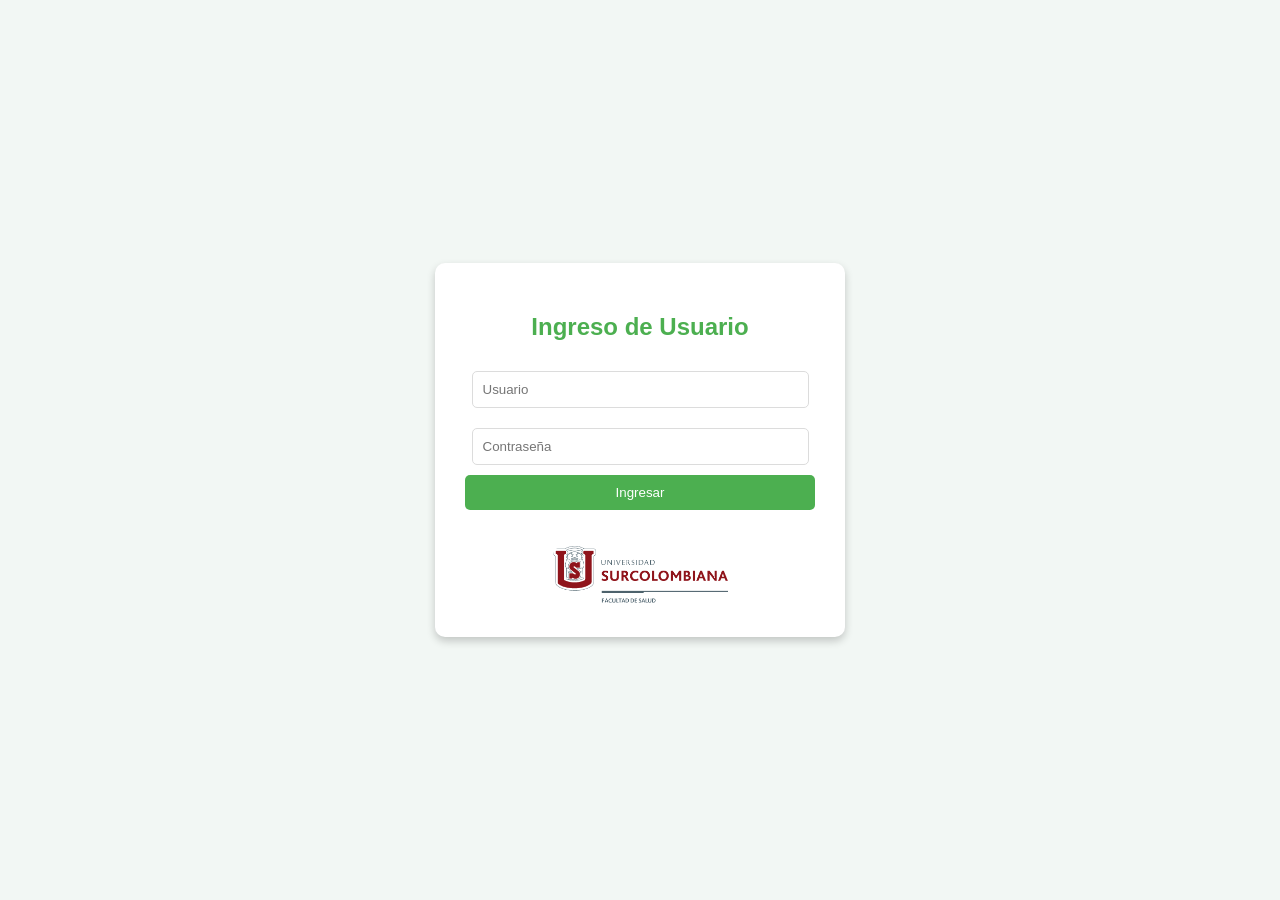
<file: index.html>
<!-- Juan Camilo Trujillo Leiva 20211199220 -->
<!-- Leidy Johana Casas Vanegas 20211198957 -->

<!DOCTYPE html>
<html lang="es">
<head>
    <meta charset="UTF-8">
    <meta name="viewport" content="width=device-width, initial-scale=1.0">
    <title>Ingreso de Usuario</title>
    <link rel="stylesheet" href="estilo.css">
</head>
<body>

    <!-- Contenedor del formulario de ingreso -->
    <div class="login-container">
        <h2>Ingreso de Usuario</h2>
        <form onsubmit="return validarUsuario()">
            <input type="text" id="usuario" placeholder="Usuario" required>
            <input type="password" id="contraseña" placeholder="Contraseña" required>
            <button type="submit">Ingresar</button>
        </form>
        <p id="mensaje-error"></p>

        <!-- Imagen debajo del formulario -->
        <img src="salud.png" alt="Imagen Hospital" class="imagen-login">
    </div>

    <script>
        // Función de validación
        function validarUsuario() {
            const usuario = document.getElementById('usuario').value;
            const contraseña = document.getElementById('contraseña').value;
            const mensajeError = document.getElementById('mensaje-error');

            if (usuario === 'IngenieroJulian' && contraseña === 'USCO2025') {
                alert('¡Bienvenido, Ingeniero Julian!');
                window.location.href = 'index2_m.html'; // Redirecciona a la segunda página
                return false;
            } else {
                mensajeError.textContent = 'Usuario o contraseña incorrectos';
                mensajeError.style.color = '#d9534f'; // Rojo suave
                return false;
            }
        }
    </script>

</body>
</html>
</file>
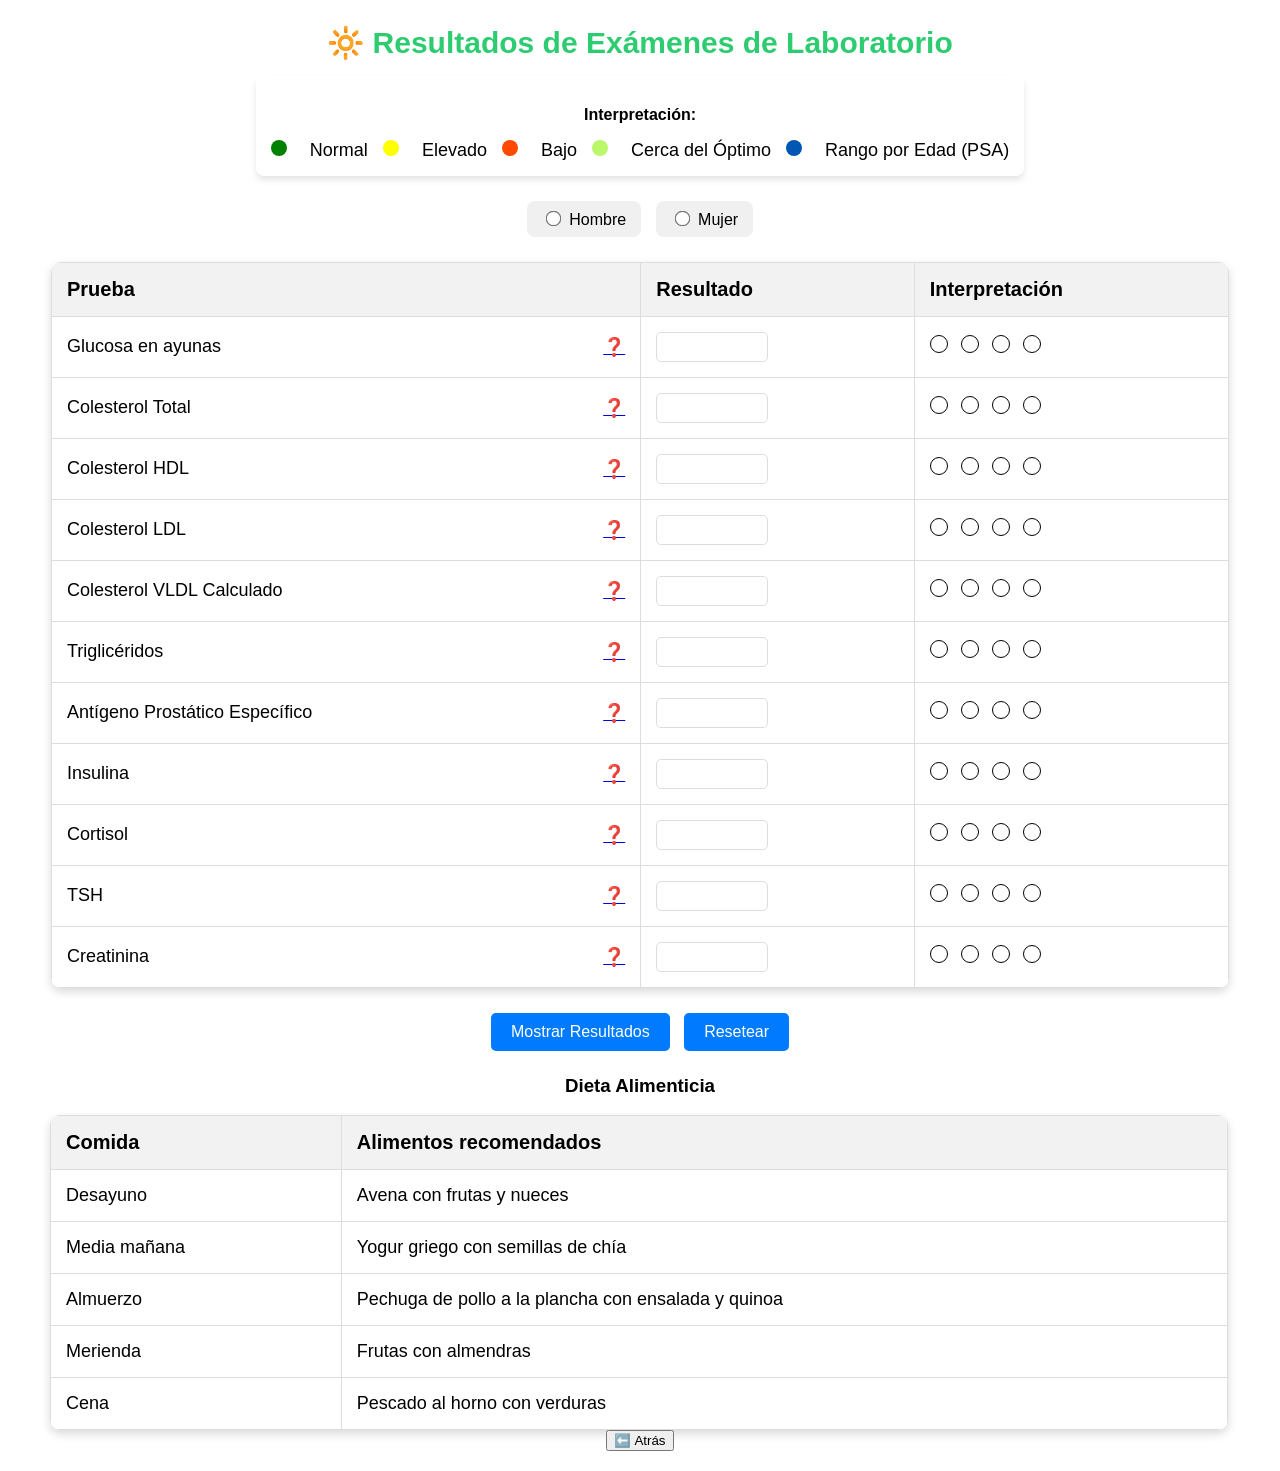
<file: index3_p.html>
<!DOCTYPE html>
<html lang="es">
<head>
    <meta charset="UTF-8">
    <meta name="viewport" content="width=device-width, initial-scale=1.0">
    <title>Resultados de Exámenes</title>
    <link rel="stylesheet" href="stilo3.css">
    <style>
        .info-icon {
            margin-left: 10px;
            float: right;
        }
    </style>
</head>


<body>

    <h2>🔆 <b>Resultados de Exámenes de Laboratorio</b></h2>

    <!-- Leyenda de colores -->
    <div class="leyenda">
        <p><b>Interpretación:</b></p>
        <div class="bolitas">
            <span class="circle verde"></span> Normal
            <span class="circle amarillo"></span> Elevado
            <span class="circle naranja"></span> Bajo
            <span class="circle dorado"></span> Cerca del Óptimo
            <span class="circle azul"></span> Rango por Edad (PSA)
        </div>
    </div>

    <div class="genero">
        <label><input type="radio" name="genero" value="hombre"> Hombre</label>
        <label><input type="radio" name="genero" value="mujer"> Mujer</label>
    </div>
    
    <div class="container">
        <table>
            <tr>
                <th>Prueba</th>
                <th>Resultado</th>
                <th>Interpretación</th>
            </tr>
            <tr>
                <td>Glucosa en ayunas <a href='https://medlineplus.gov/spanish/glucose.html' target='_blank' class='info-icon'>❓</a></td>
                <td><input type="number" class="resultado-input" data-tipo="glucosa"></td>
                <td>
                    <span class="circle blanco"></span>
                    <span class="circle blanco"></span>
                    <span class="circle blanco"></span>
                    <span class="circle blanco"></span>
                </td>
            </tr>
            <tr>
                <td>Colesterol Total <a href='https://medlineplus.gov/spanish/cholesterol.html' target='_blank' class='info-icon'>❓</a></td>
                <td><input type="number" class="resultado-input"></td>
                <td>
                    <span class="circle blanco"></span>
                    <span class="circle blanco"></span>
                    <span class="circle blanco"></span>
                    <span class="circle blanco"></span>
                </td>
            </tr>
            <tr>
                <td>Colesterol HDL <a href='https://medlineplus.gov/spanish/cholesterol.html' target='_blank' class='info-icon'>❓</a></td>
                <td><input type="number" class="resultado-input"></td>
                <td>
                    <span class="circle blanco"></span>
                    <span class="circle blanco"></span>
                    <span class="circle blanco"></span>
                    <span class="circle blanco"></span>
                </td>
            </tr>
            <tr>
                <td>Colesterol LDL <a href='https://medlineplus.gov/spanish/cholesterol.html' target='_blank' class='info-icon'>❓</a></td>
                <td><input type="number" class="resultado-input"></td>
                <td>
                    <span class="circle blanco"></span>
                    <span class="circle blanco"></span>
                    <span class="circle blanco"></span>
                    <span class="circle blanco"></span>
                </td>
            </tr>
            <tr>
                <td>Colesterol VLDL Calculado <a href='https://medlineplus.gov/spanish/cholesterol.html' target='_blank' class='info-icon'>❓</a></td>
                <td><input type="number" class="resultado-input"></td>
                <td>
                    <span class="circle blanco"></span>
                    <span class="circle blanco"></span>
                    <span class="circle blanco"></span>
                    <span class="circle blanco"></span>
                </td>
            </tr>
            <tr>
                <td>Triglicéridos <a href='https://medlineplus.gov/spanish/triglycerides.html' target='_blank' class='info-icon'>❓</a></td>
                <td><input type="number" class="resultado-input"></td>
                <td>
                    <span class="circle blanco"></span>
                    <span class="circle blanco"></span>
                    <span class="circle blanco"></span>
                    <span class="circle blanco"></span>
                </td>
            </tr>
            <tr>
                <td>Antígeno Prostático Específico <a href='https://medlineplus.gov/spanish/prostatecancerscreening.html' target='_blank' class='info-icon'>❓</a></td>
                <td><input type="number" class="resultado-input"></td>
                <td>
                    <span class="circle blanco"></span>
                    <span class="circle blanco"></span>
                    <span class="circle blanco"></span>
                    <span class="circle blanco"></span>
                </td>
            </tr>

            <tr>
                <td>Insulina <a href='https://medlineplus.gov/spanish/pruebas-de-laboratorio/insulina-en-la-sangre/' target='_blank' class='info-icon'>❓</a></td>
                <td><input type="number" class="resultado-input"></td>
                <td>
                    <span class="circle blanco"></span>
                    <span class="circle blanco"></span>
                    <span class="circle blanco"></span>
                    <span class="circle blanco"></span>
                </td>
            </tr>
            <tr>
                <td>Cortisol <a href='https://medlineplus.gov/spanish/pruebas-de-laboratorio/prueba-de-cortisol/' target='_blank' class='info-icon'>❓</a></td>
                <td><input type="number" class="resultado-input"></td>
                <td>
                    <span class="circle blanco"></span>
                    <span class="circle blanco"></span>
                    <span class="circle blanco"></span>
                    <span class="circle blanco"></span>
                </td>
            </tr>
            <tr>
                <td>TSH <a href='https://medlineplus.gov/spanish/pruebas-de-laboratorio/prueba-de-tsh/' target='_blank' class='info-icon'>❓</a></td>
                <td><input type="number" class="resultado-input"></td>
                <td>
                    <span class="circle blanco"></span>
                    <span class="circle blanco"></span>
                    <span class="circle blanco"></span>
                    <span class="circle blanco"></span>
                </td>
            </tr>
            <tr>
                <td>Creatinina <a href='https://medlineplus.gov/spanish/pruebas-de-laboratorio/prueba-de-creatinina/' target='_blank' class='info-icon'>❓</a></td>
                <td><input type="number" class="resultado-input"></td>
                <td>
                    <span class="circle blanco"></span>
                    <span class="circle blanco"></span>
                    <span class="circle blanco"></span>
                    <span class="circle blanco"></span>
                </td>
            </tr>
            
        </table>
    </div>

    <!-- Botones para mostrar resultados y resetear -->
    <div class="botones">
        <button id="mostrarResultados">Mostrar Resultados</button>
        <button id="resetear">Resetear</button>
    </div>
    
    <!-- Dieta Alimenticia -->
    <div class="dieta">
        <h3>Dieta Alimenticia</h3>
        <table>
            <tr>
                <th>Comida</th>
                <th>Alimentos recomendados</th>
            </tr>
            <tr>
                <td>Desayuno</td>
                <td>Avena con frutas y nueces</td>
            </tr>
            <tr>
                <td>Media mañana</td>
                <td>Yogur griego con semillas de chía</td>
            </tr>
            <tr>
                <td>Almuerzo</td>
                <td>Pechuga de pollo a la plancha con ensalada y quinoa</td>
            </tr>
            <tr>
                <td>Merienda</td>
                <td>Frutas con almendras</td>
            </tr>
            <tr>
                <td>Cena</td>
                <td>Pescado al horno con verduras</td>
            </tr>
        </table>
    </div> 

    <!-- Botón para volver atrás -->
    <div class="boton-atras">
        <button onclick="window.history.back()">⬅️ Atrás</button>
    </div>

    <script>
        document.getElementById("mostrarResultados").addEventListener("click", function() {
            let inputs = document.querySelectorAll(".resultado-input");
            let completo = true;

            inputs.forEach(input => {
                if (input.value.trim() === "") {
                    completo = false;
                }
            });

            if (completo) {
                alert("Resultados guardados correctamente.");
            } else {
                alert("Por favor, llena todas las casillas antes de continuar.");
            }
        });

        document.getElementById("resetear").addEventListener("click", function() {
            document.querySelectorAll(".resultado-input").forEach(input => {
                input.value = "";
            });
        });
    </script>
    
<script src="script.js"></script>

</body>
</html>
</file>
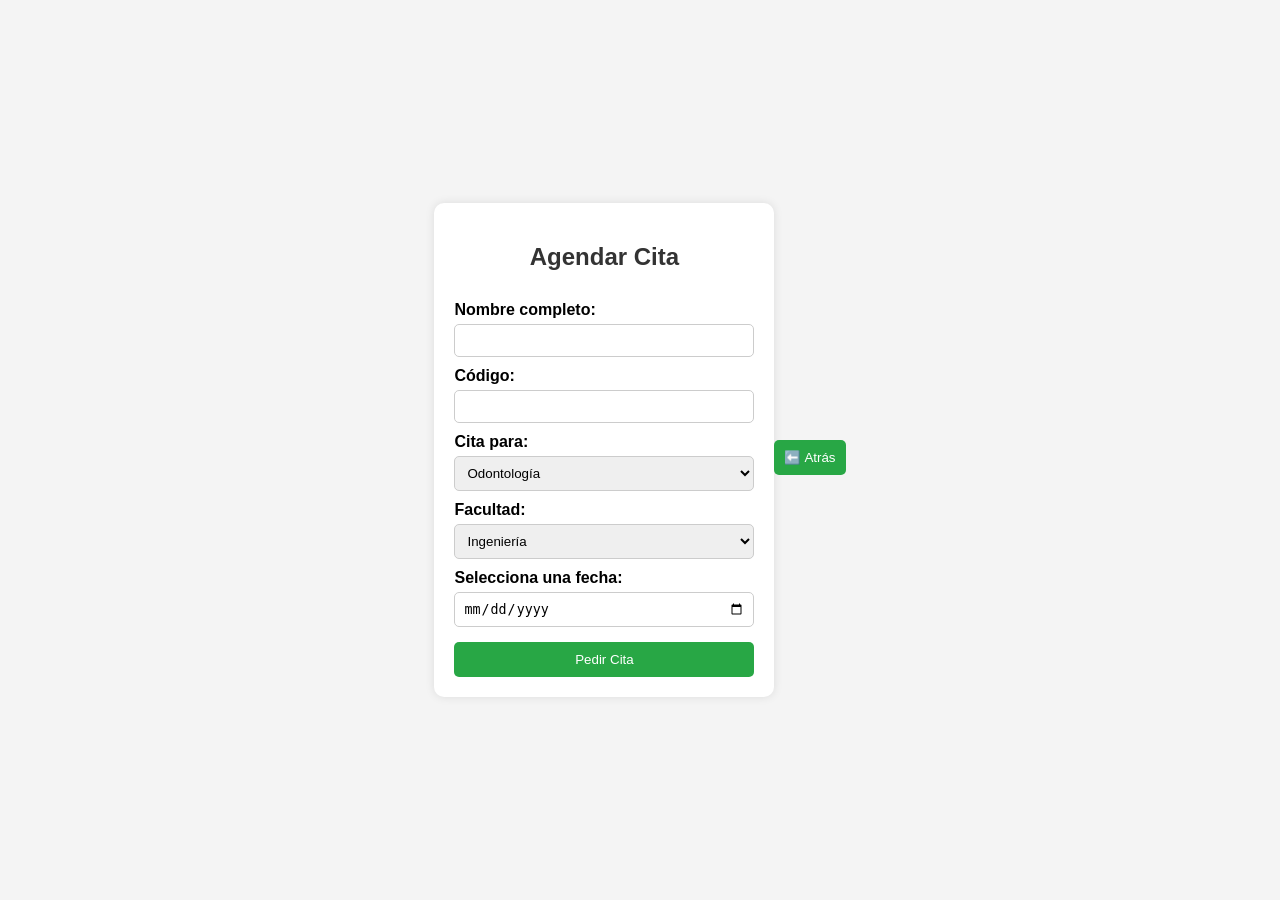
<file: index4_m.html>
<!DOCTYPE html>
<html lang="es">
<head>
    <meta charset="UTF-8">
    <meta name="viewport" content="width=device-width, initial-scale=1.0">
    <title>Pedir Cita</title>
    <link rel="stylesheet" href="estilo4.css">
</head>
<body>
    <div class="container">
        <h2>Agendar Cita</h2>
        <form action="#" method="post">
            <label for="nombre">Nombre completo:</label>
            <input type="text" id="nombre" name="nombre" required>

            <label for="codigo">Código:</label>
            <input type="text" id="codigo" name="codigo" required>

            <label for="cita">Cita para:</label>
            <select id="cita" name="cita">
                <option value="odontologia">Odontología</option>
                <option value="medicina">Medicina General</option>
                <option value="psicologia">Psicología</option>
                <option value="fisioterapia">Fisioterapia</option>
            </select>

            <label for="facultad">Facultad:</label>
            <select id="facultad" name="facultad">
                <option value="ingenieria">Ingeniería</option>
                <option value="ciencias_sociales">Ciencias Sociales</option>
                <option value="economia">Economía</option>
                <option value="licenciatura">Licenciatura</option>
            </select>

            <label for="fecha">Selecciona una fecha:</label>
            <input type="date" id="fecha" name="fecha" required>

            <button type="submit">Pedir Cita</button>
        </form>
    </div>

    <!-- Botón para volver atrás -->
    <div class="boton-atras">
        <button onclick="window.history.back()">⬅️ Atrás</button>
    </div>

</body>
</html>
</file>
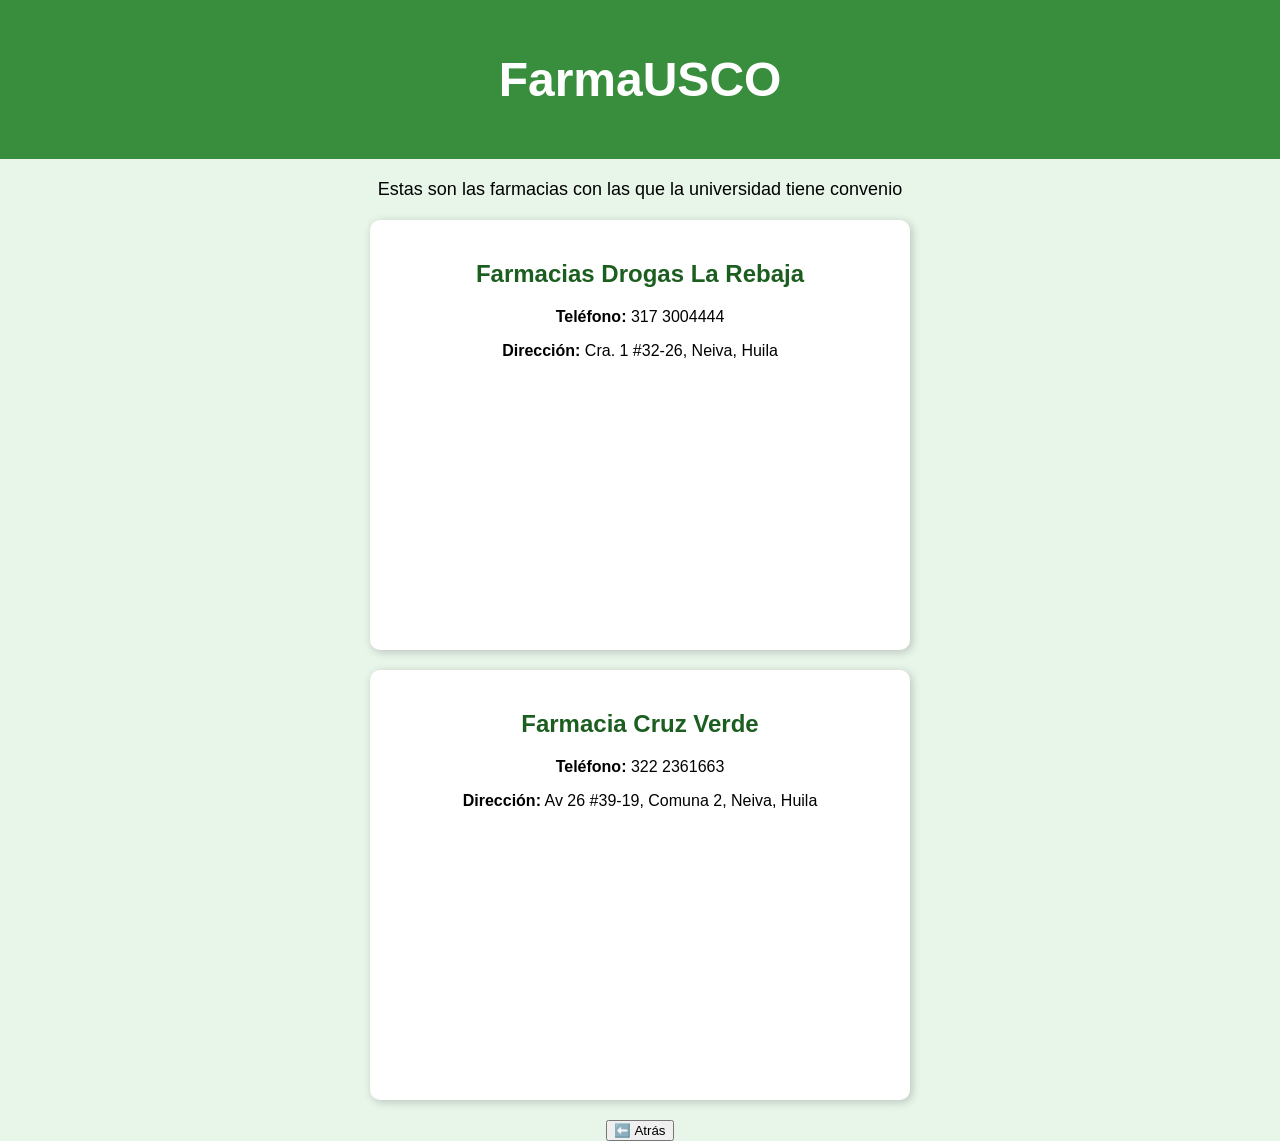
<file: index5_f.html>
<!DOCTYPE html>
<html lang="es">
<head>
    <meta charset="UTF-8">
    <meta name="viewport" content="width=device-width, initial-scale=1.0">
    <title>FarmaUSCO</title>
    <link rel="stylesheet" href="estilo5.css">
</head>
<body>
    <header>
        <h1>FarmaUSCO</h1>
    </header>

    <section class="intro">
        <p>Estas son las farmacias con las que la universidad tiene convenio</p>
    </section>

    <section class="farmacia">
        <h2>Farmacias Drogas La Rebaja</h2>
        <p><strong>Teléfono:</strong> 317 3004444</p>
        <p><strong>Dirección:</strong> Cra. 1 #32-26, Neiva, Huila</p>
        <iframe 
            src="https://www.google.com/maps?q=Cra.+1+%23+32-26,+Neiva,+Huila&output=embed"
            width="400" height="250" loading="lazy"></iframe>
    </section>

    <section class="farmacia">
        <h2>Farmacia Cruz Verde</h2>
        <p><strong>Teléfono:</strong> 322 2361663</p>
        <p><strong>Dirección:</strong> Av 26 #39-19, Comuna 2, Neiva, Huila</p>
        <iframe 
            src="https://www.google.com/maps?q=Av+26+%23+39-19,+Neiva,+Huila&output=embed"
            width="400" height="250" loading="lazy"></iframe>
    </section>

    <!-- Botón para volver atrás -->
    <div class="boton-atras">
        <button onclick="window.history.back()">⬅️ Atrás</button>
    </div>


</body>
</html>
</file>
<file: estilo.css>
/* Estilo general */
body {
    background-color: #f2f7f4; /* Blanco con toque verde suave */
    display: flex;
    justify-content: center;
    align-items: center;
    height: 100vh;
    font-family: Arial, sans-serif;
    margin: 0;
}

/* Contenedor del login */
.login-container {
    background-color: #ffffff;
    padding: 30px;
    border-radius: 10px;
    box-shadow: 0 4px 8px rgba(0, 0, 0, 0.2);
    width: 350px;
    text-align: center;
}

.login-container h2 {
    color: #4CAF50; /* Verde tipo hospital */
    margin-bottom: 20px;
}

/* Estilo de los inputs */
.login-container input[type="text"],
.login-container input[type="password"] {
    width: 90%;
    padding: 10px;
    margin: 10px 0;
    border: 1px solid #dcdcdc;
    border-radius: 5px;
}

.imagen-login {
    margin-top: 20px;
    width: 50%; /* Ajusta el tamaño de la imagen */
    border-radius: 10px; /* Opcional: bordes redondeados */
}

/* Estilo del botón */
.login-container button {
    background-color: #4CAF50;
    color: white;
    padding: 10px;
    border: none;
    border-radius: 5px;
    cursor: pointer;
    width: 100%;
}

.login-container button:hover {
    background-color: #45a049;
}
</file>
<file: stilo3.css>
body {
    font-family: Arial, sans-serif;
    background-color: white; 
    margin: 20px;
    text-align: center;
}

h2 {
    font-size: 30px; 
    margin-bottom: 15px;
    color: #2ECC71; 
}

.leyenda {
    background: #ffffff;
    padding: 15px;
    border-radius: 8px;
    box-shadow: 0px 4px 6px rgba(0, 0, 0, 0.1);
    display: inline-block;
    margin-bottom: 20px;
}

.bolitas {
    display: flex;
    justify-content: center;
    gap: 15px;
    margin-top: 5px;
    font-size: 18px;
}

.container {
    display: flex;
    justify-content: center;
    margin-top: 20px;
}

table {
    width: 95%; 
    border-collapse: collapse;
    background: white;
    box-shadow: 0px 4px 10px rgba(0, 0, 0, 0.15);
    border-radius: 10px;
    overflow: hidden;
}

th, td {
    border: 1px solid #ddd;
    padding: 15px;
    text-align: left;
    font-size: 18px; 
}

th {
    background-color: #f2f2f2;
    font-weight: bold;
    font-size: 20px;
}

.circle {
    height: 16px; 
    width: 16px;
    border-radius: 50%;
    display: inline-block;
    margin-right: 8px;
}

.blanco { background-color: white; border: 1px solid black; }
.verde { background-color: green; }
.amarillo { background-color: yellow; }
.naranja { background-color: rgb(255, 72, 0); }
.dorado { background-color: rgb(186, 247, 105); }
.azul { background-color: #0056b3; }

.activa {
    border: 3px solid black; 
}
.resultado-input {
    width: 100px;
    padding: 5px;
    text-align: center;
    font-size: 16px;
    border: 1px solid #ddd;
    border-radius: 5px;
}

.botones {
    margin-top: 20px;
    text-align: center;
}

.botones button {
    background-color: #007bff;
    color: white;
    padding: 10px 20px;
    border: none;
    border-radius: 5px;
    font-size: 16px;
    cursor: pointer;
    margin: 5px;
}

.botones button:hover {
    background-color: #0056b3;
}

.dieta table {
    margin-left: 30px; 
}

div.genero label {
    display: inline-block;
    background-color: #f0f0f0; 
    padding: 8px 15px;
    border-radius: 8px; 
    cursor: pointer; 
    margin: 5px;
    transition: background 0.3s;
}

div.genero label:hover {
    background-color: #ddd;
}

div.genero input {
    transform: scale(1.2); 
    margin-right: 5px;
}
</file>
<file: estilo4.css>
body {
    font-family: Arial, sans-serif;
    background-color: #f4f4f4;
    margin: 0;
    padding: 0;
    display: flex;
    justify-content: center;
    align-items: center;
    height: 100vh;
}

.container {
    background: white;
    padding: 20px;
    border-radius: 10px;
    box-shadow: 0px 0px 10px rgba(0, 0, 0, 0.1);
    width: 300px;
}

h2 {
    text-align: center;
    color: #333;
}

form {
    display: flex;
    flex-direction: column;
}

label {
    margin-top: 10px;
    font-weight: bold;
}

input, select {
    padding: 8px;
    margin-top: 5px;
    border: 1px solid #ccc;
    border-radius: 5px;
}

button {
    margin-top: 15px;
    padding: 10px;
    background: #28a745;
    color: white;
    border: none;
    border-radius: 5px;
    cursor: pointer;
}

button:hover {
    background: #218838;
}
</file>
<file: estilo5.css>
body {
    font-family: Arial, sans-serif;
    background-color: #e8f5e9; /* Verde claro */
    margin: 0;
    padding: 0;
    text-align: center;
}

header {
    background-color: #388e3c; /* Verde fuerte */
    color: white;
    padding: 20px;
    font-size: 24px;
}

.intro {
    margin: 20px;
    font-size: 18px;
}

.farmacia {
    background-color: white;
    border-radius: 10px;
    box-shadow: 2px 2px 10px rgba(0, 0, 0, 0.2);
    margin: 20px auto;
    padding: 20px;
    width: 80%;
    max-width: 500px;
}

.farmacia h2 {
    color: #1b5e20; /* Verde oscuro */
}

iframe {
    width: 100%;
    border: 0;
    border-radius: 5px;
}
</file>
